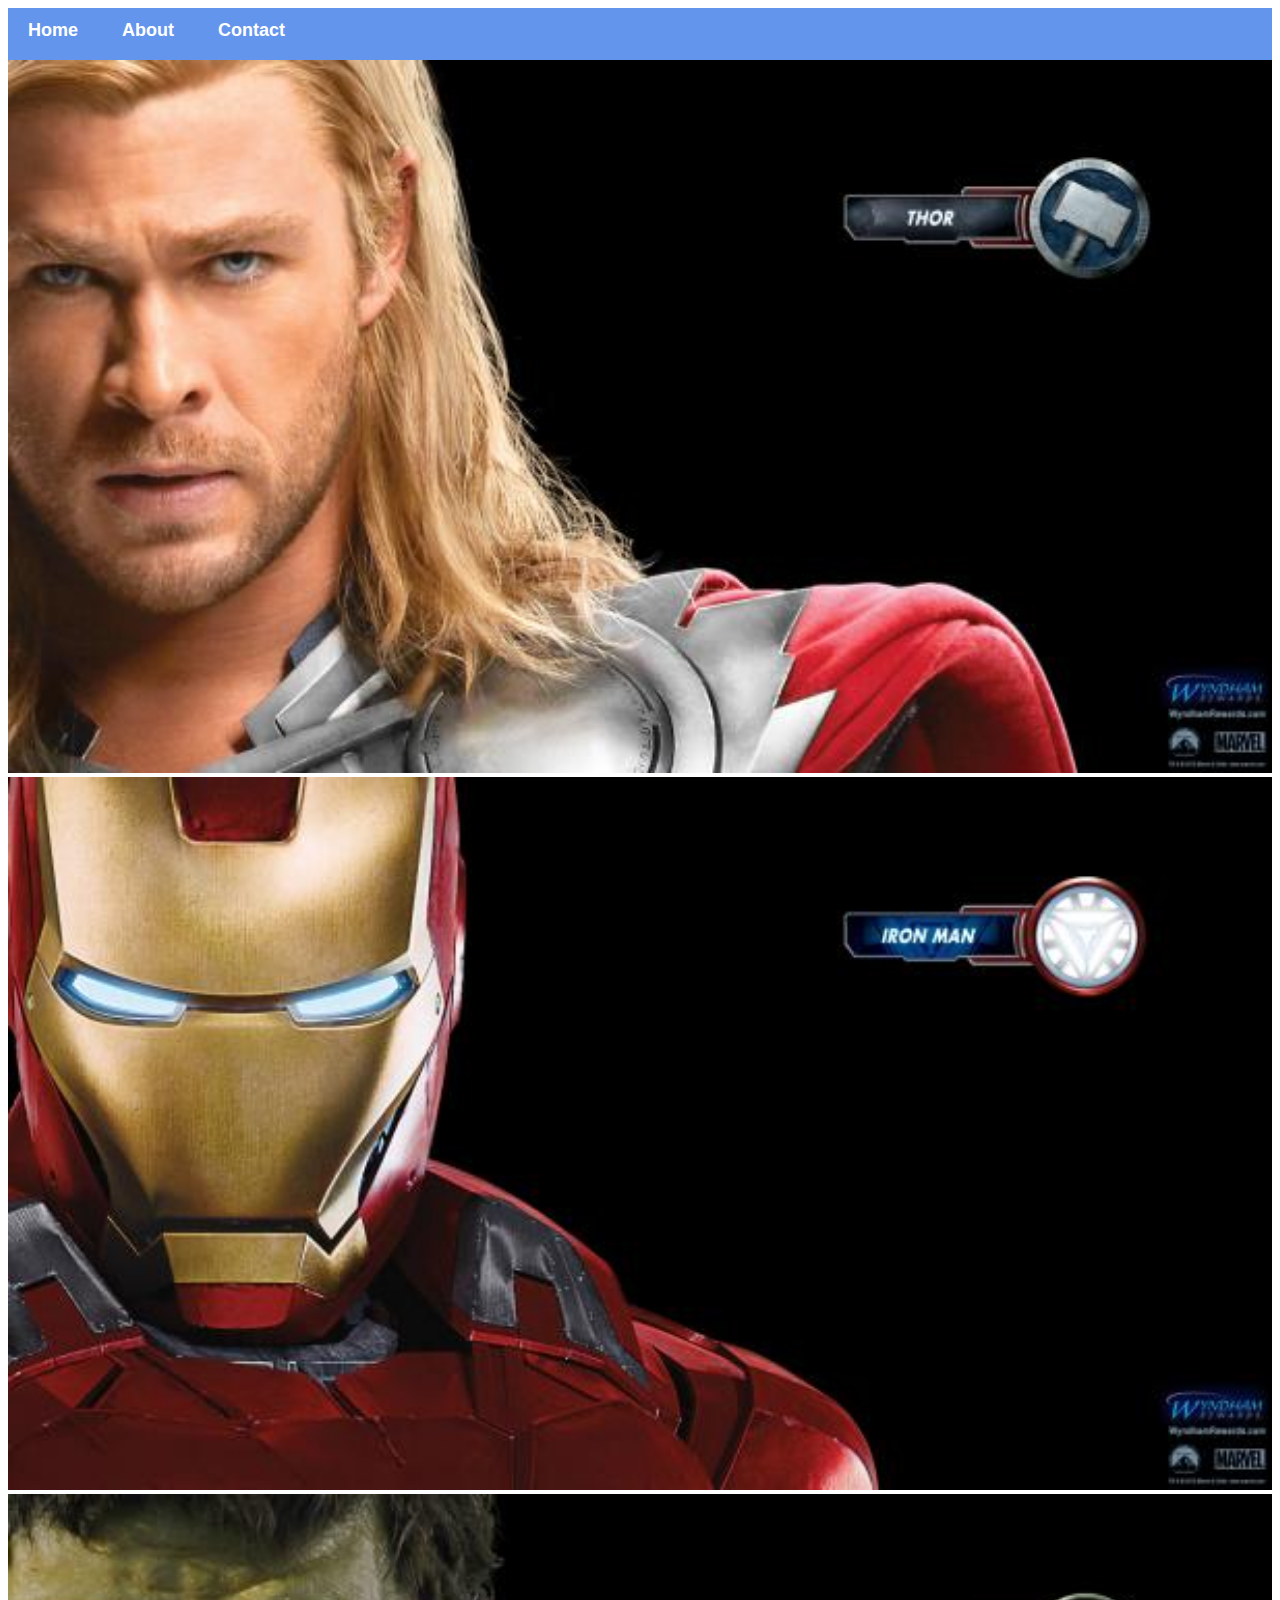
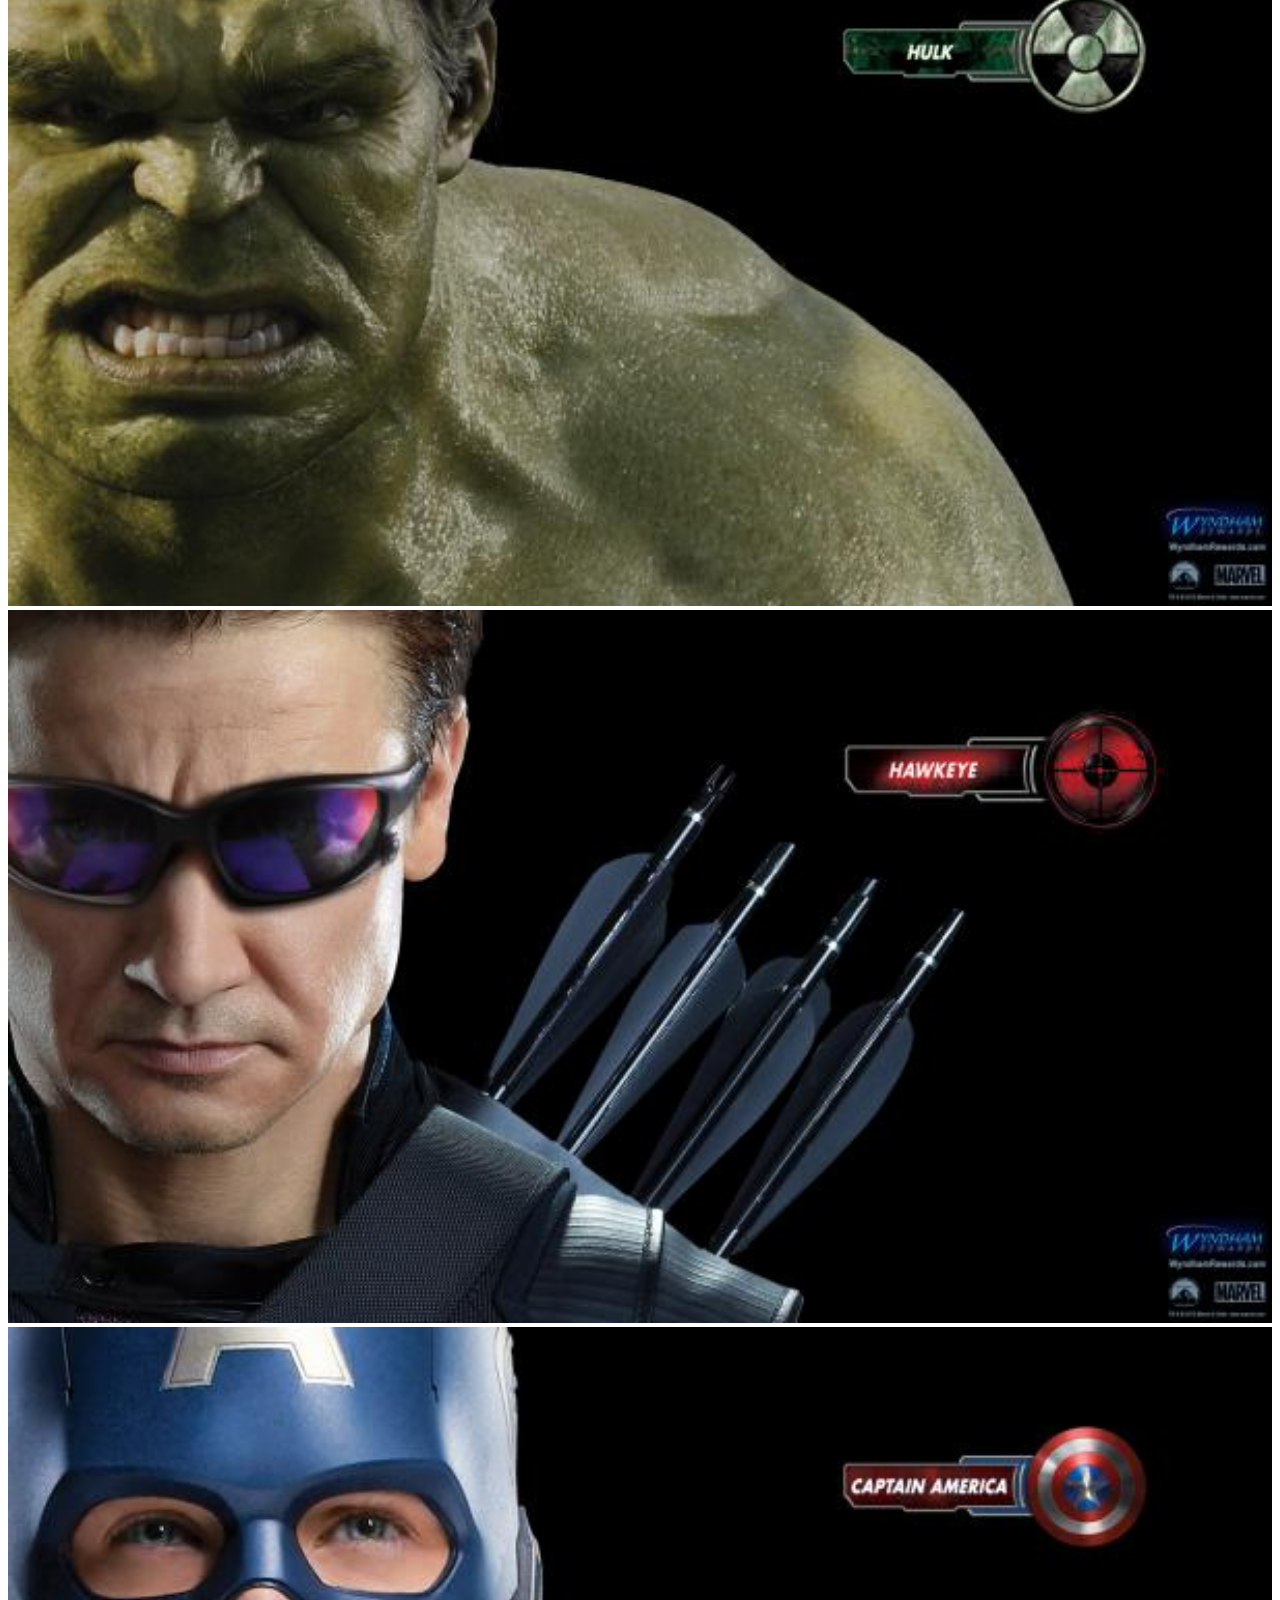
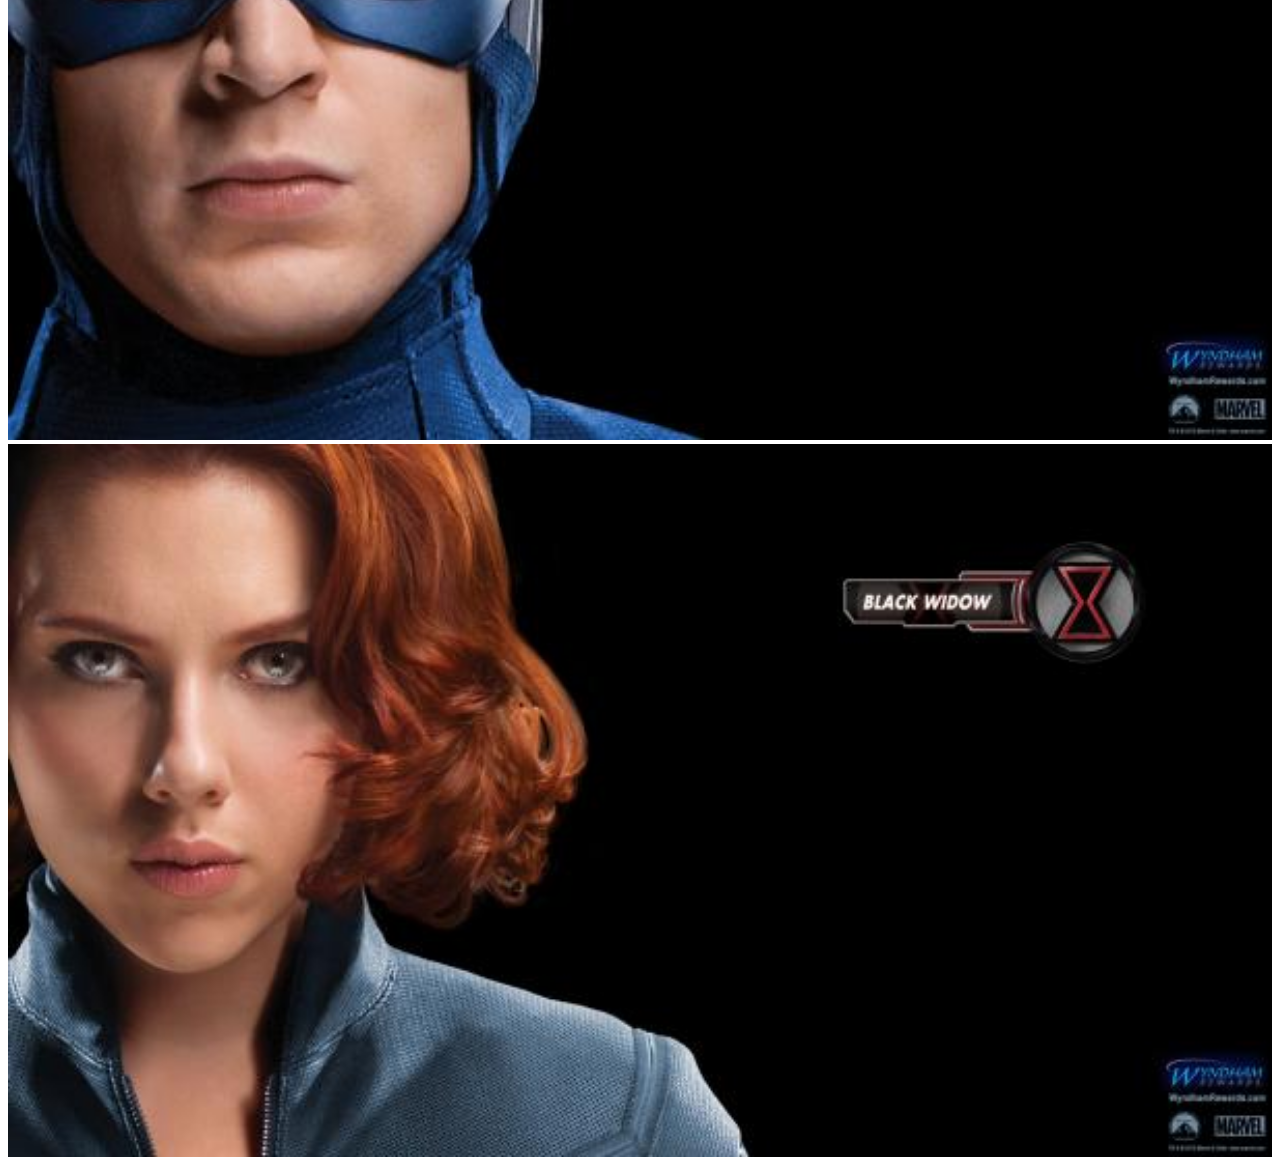
<file: index.html>
<!DOCTYPE html>
<html>
    <head>
     <link rel="stylesheet" href="style.css">
    </head>
    <body>
        <div id="menu">
            <a href="index.html">Home</a>
            <a href="about.html">About</a>
             <a href="contact.html">Contact</a>
        </div>
       <div class="gallery">
        <a href="avenger-1.html"><img src="images/avengers_01.jpg"/></a>
        <a href="avenger-2.html"><img src="images/avengers_02.jpg"/></a>
        <a href="avenger-3.html"><img src="images/avengers_03.jpg"/></a>
        <a href="avenger-4.html"><img src="images/avengers_04.jpg"/></a>
        <a href="avenger-5.html"><img src="images/avengers_05.jpg"/></a>
        <a href="avenger-6.html"><img src="images/avengers_06.jpg"/></a> 
       </div> 
        </body>
   </html>
</file>
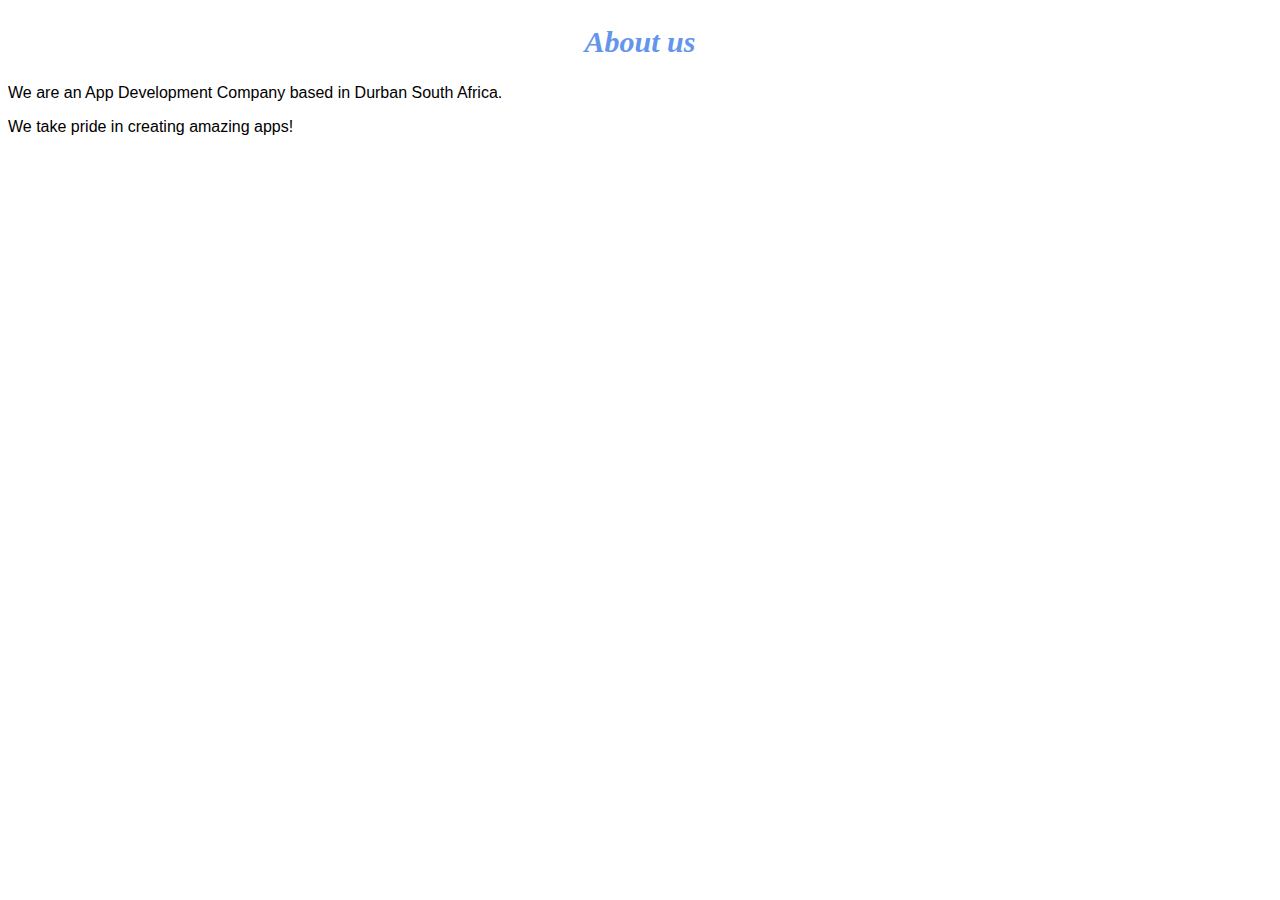
<file: about.html>
<!DOCTYPE html>
<html>
    <head>
     <link rel="stylesheet" href="style.css">
    </head>
    <body>
        <h2>About us </h2>
        <p>We are an App Development Company based in Durban South Africa. </p>
         <p>We take pride in creating amazing apps!</p>
       
       
        </body>
   </html>
</file>
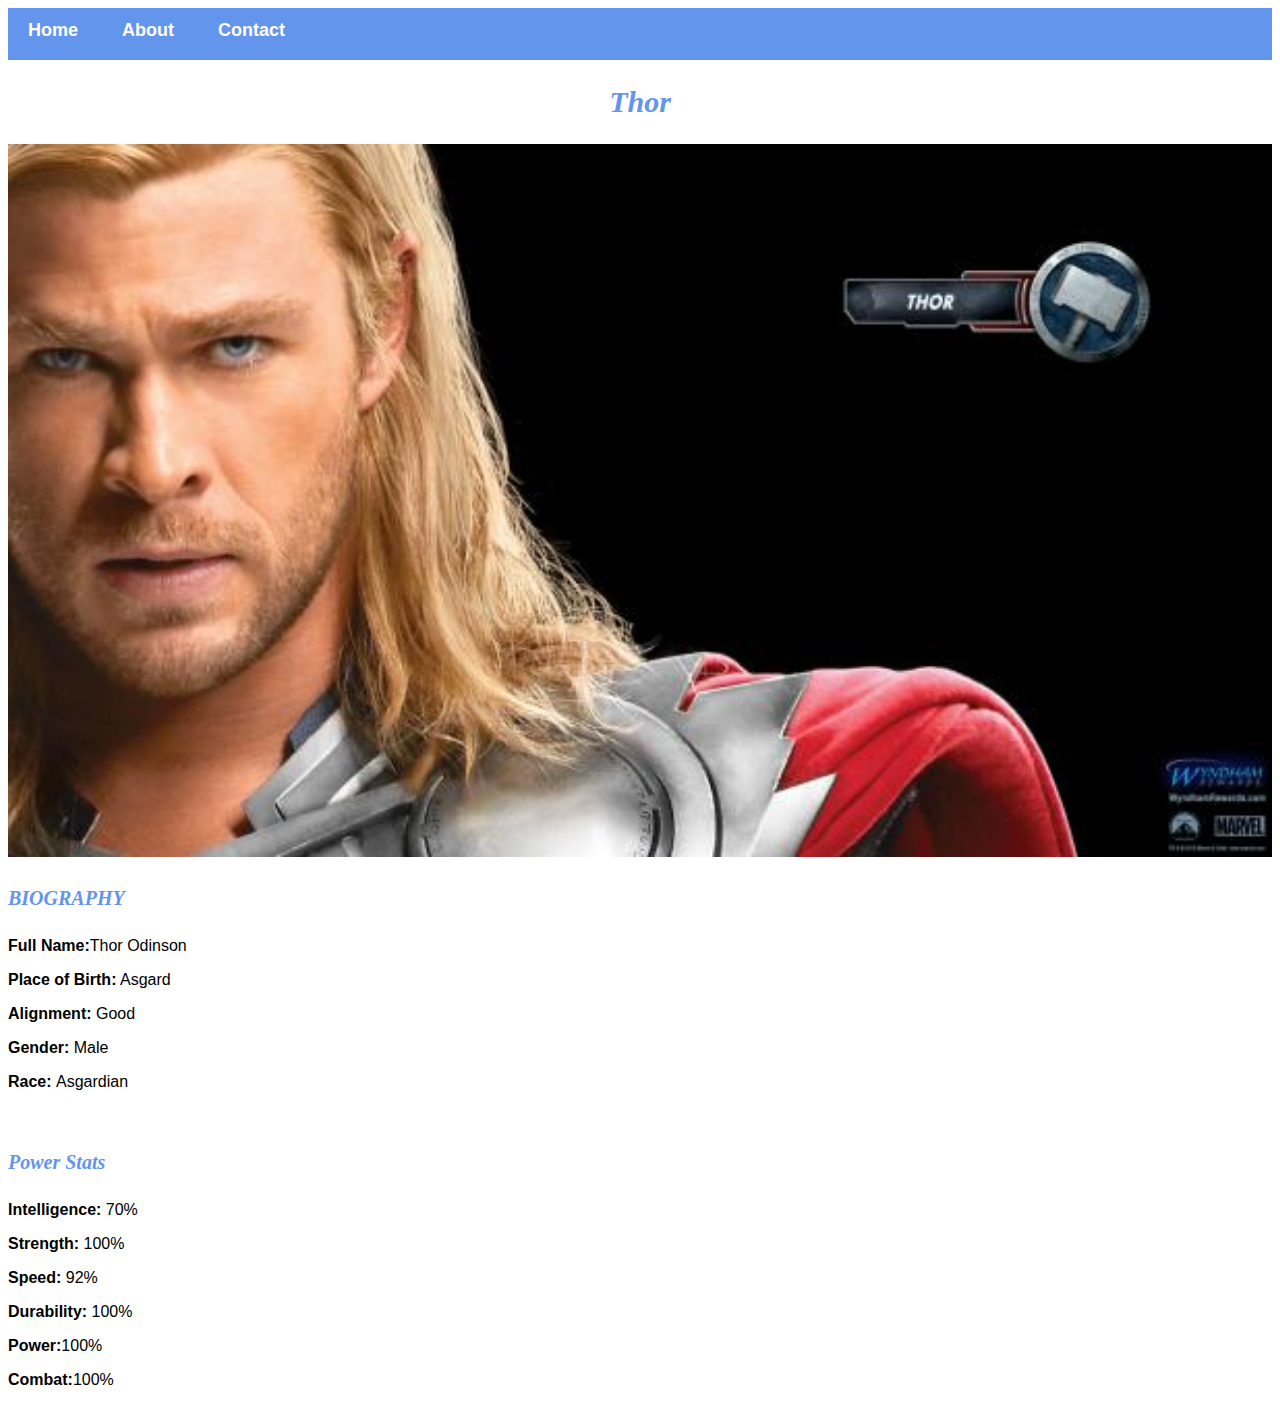
<file: avenger-1.html>
<!DOCTYPE html>
<html>
    <head>
     <link rel="stylesheet" href="style.css">
    </head>
    <body>
        <div id="menu">
            <a href="index.html">Home</a>
            <a href="about.html">About</a>
             <a href="contact.html">Contact</a>
        </div>
        <h2>Thor</h2>
       <div class="gallery">
          <img src="images/avengers_01.jpg"/>
       </div>
       <h4>BIOGRAPHY</h4>
       <p><b>Full Name:</b>Thor Odinson</p>
       <p><b>Place of Birth:</b> Asgard</p>
       <p><b>Alignment:</b> Good</p>
       <p><b>Gender:</b> Male</p>
       <p><b>Race: </b>Asgardian</p>
       <br/>
       <h4>Power Stats</h4>
       <p><b>Intelligence:</b> 70%</p>
       <p><b>Strength:</b> 100%</p>
       <p><b>Speed:</b> 92%</p>
       <p><b>Durability:</b> 100%</p>
       <p><b>Power:</b>100%</p>
       <p><b>Combat:</b>100%</p>
        </body>
   </html>
</file>
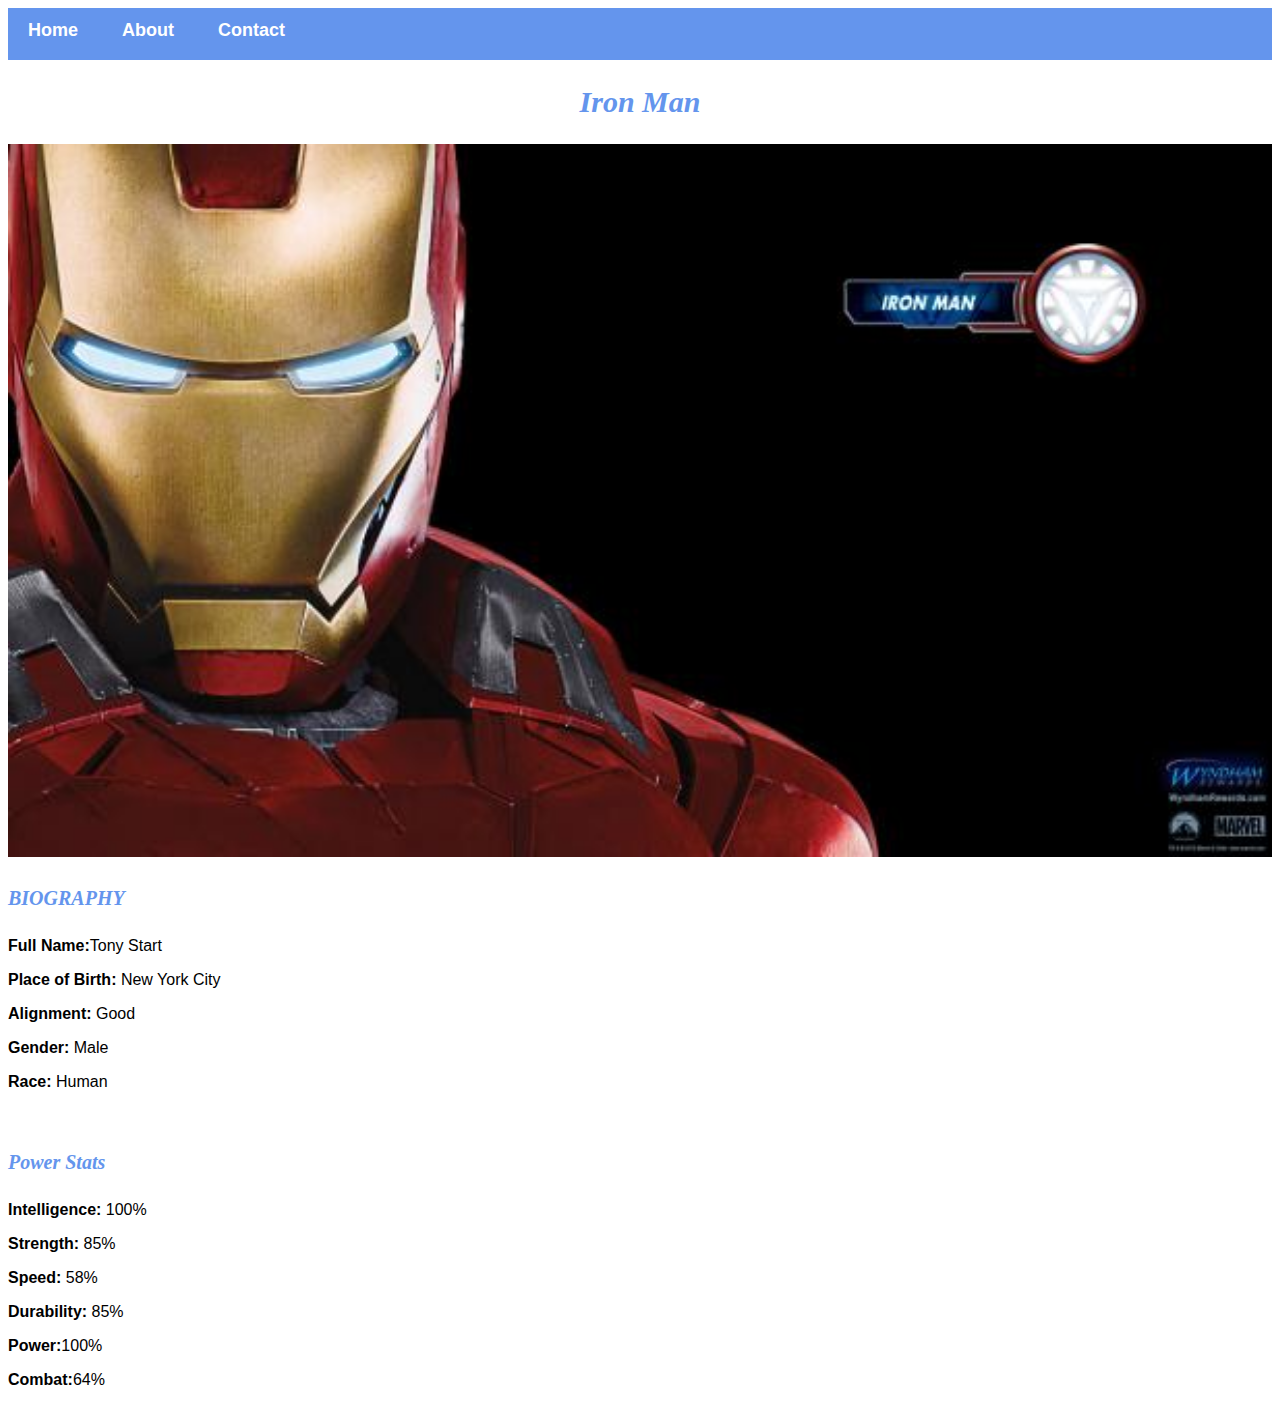
<file: avenger-2.html>
<!DOCTYPE html>
<html>
    <head>
     <link rel="stylesheet" href="style.css">
    </head>
    <body>
        <div id="menu">
            <a href="index.html">Home</a>
            <a href="about.html">About</a>
             <a href="contact.html">Contact</a>
        </div>
        <h2>Iron Man</h2>
       <div class="gallery">
          <img src="images/avengers_02.jpg"/>
       </div>
       <h4>BIOGRAPHY</h4>
       <p><b>Full Name:</b>Tony Start</p>
       <p><b>Place of Birth:</b> New York City</p>
       <p><b>Alignment:</b> Good</p>
       <p><b>Gender:</b> Male</p>
       <p><b>Race: </b>Human</p>
       <br/>
       <h4>Power Stats</h4>
       <p><b>Intelligence:</b> 100%</p>
       <p><b>Strength:</b> 85%</p>
       <p><b>Speed:</b> 58%</p>
       <p><b>Durability:</b> 85%</p>
       <p><b>Power:</b>100%</p>
       <p><b>Combat:</b>64%</p>
        </body>
   </html>
</file>
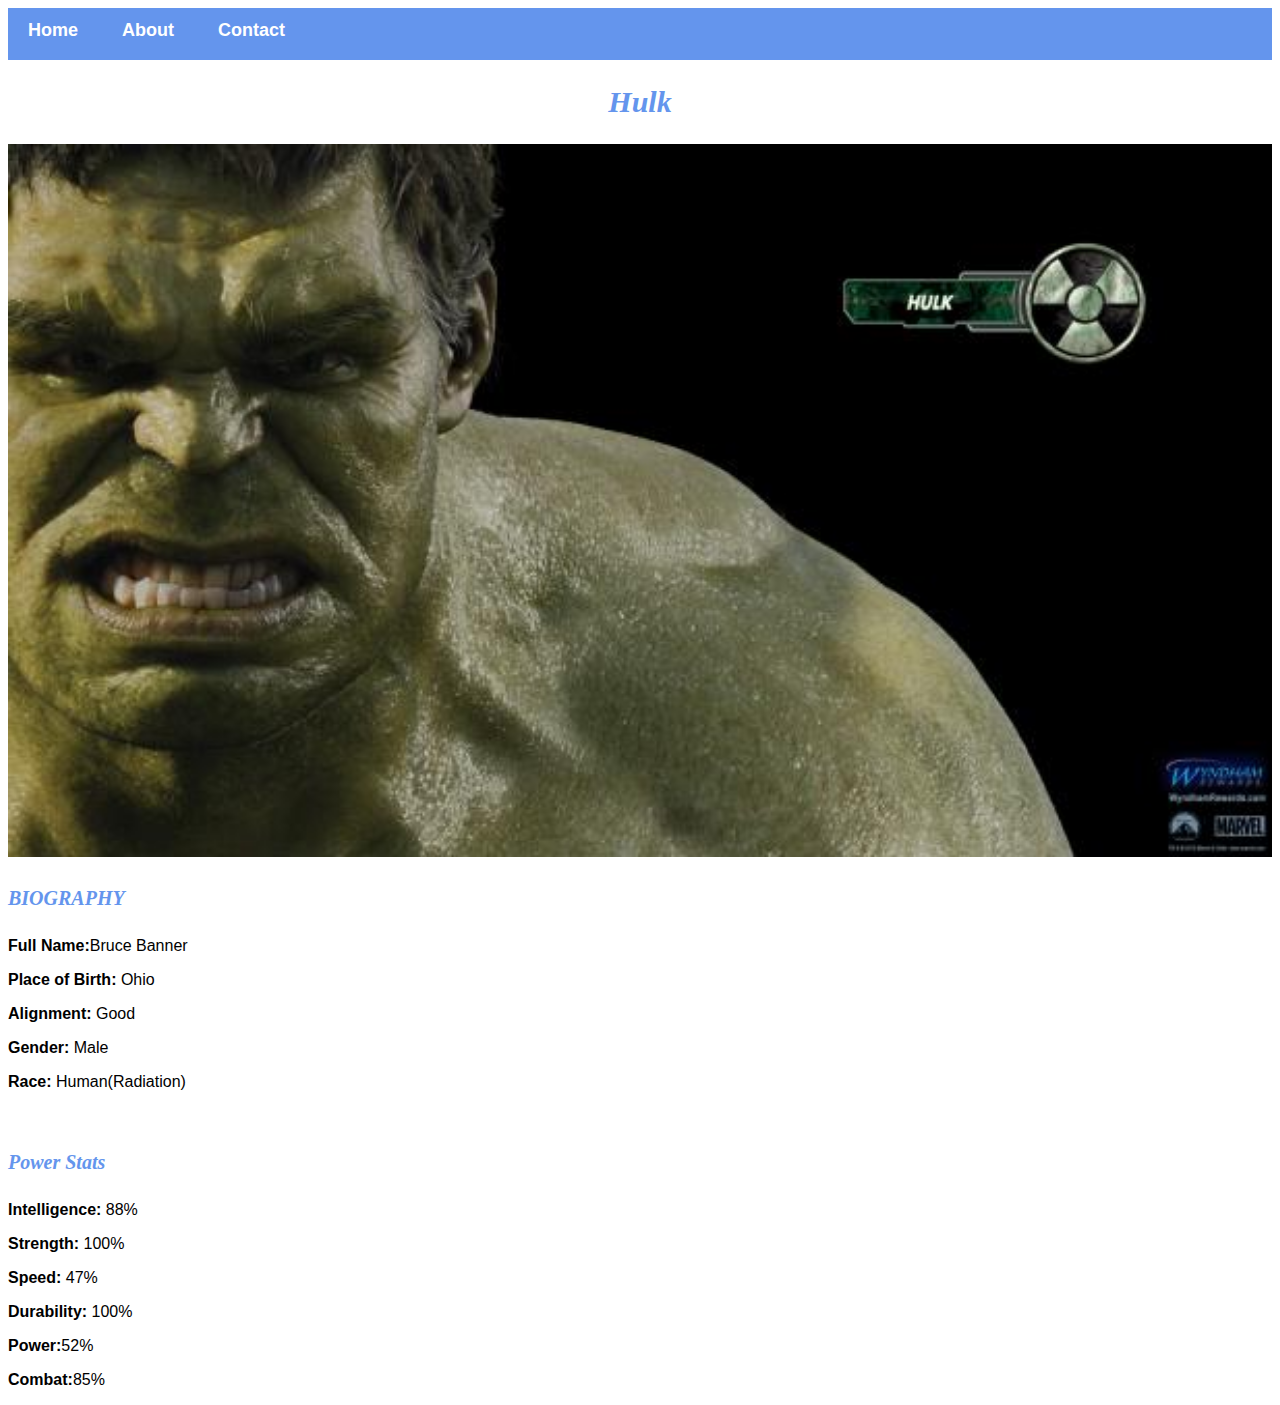
<file: avenger-3.html>
<!DOCTYPE html>
<html>
    <head>
     <link rel="stylesheet" href="style.css">
    </head>
    <body>
        <div id="menu">
            <a href="index.html">Home</a>
            <a href="about.html">About</a>
             <a href="contact.html">Contact</a>
        </div>
        <h2>Hulk</h2>
       <div class="gallery">
          <img src="images/avengers_03.jpg"/>
       </div>
       <h4>BIOGRAPHY</h4>
       <p><b>Full Name:</b>Bruce Banner</p>
       <p><b>Place of Birth:</b> Ohio</p>
       <p><b>Alignment:</b> Good</p>
       <p><b>Gender:</b> Male</p>
       <p><b>Race: </b>Human(Radiation)</p>
       <br/>
       <h4>Power Stats</h4>
       <p><b>Intelligence:</b> 88%</p>
       <p><b>Strength:</b> 100%</p>
       <p><b>Speed:</b> 47%</p>
       <p><b>Durability:</b> 100%</p>
       <p><b>Power:</b>52%</p>
       <p><b>Combat:</b>85%</p>
        </body>
   </html>
</file>
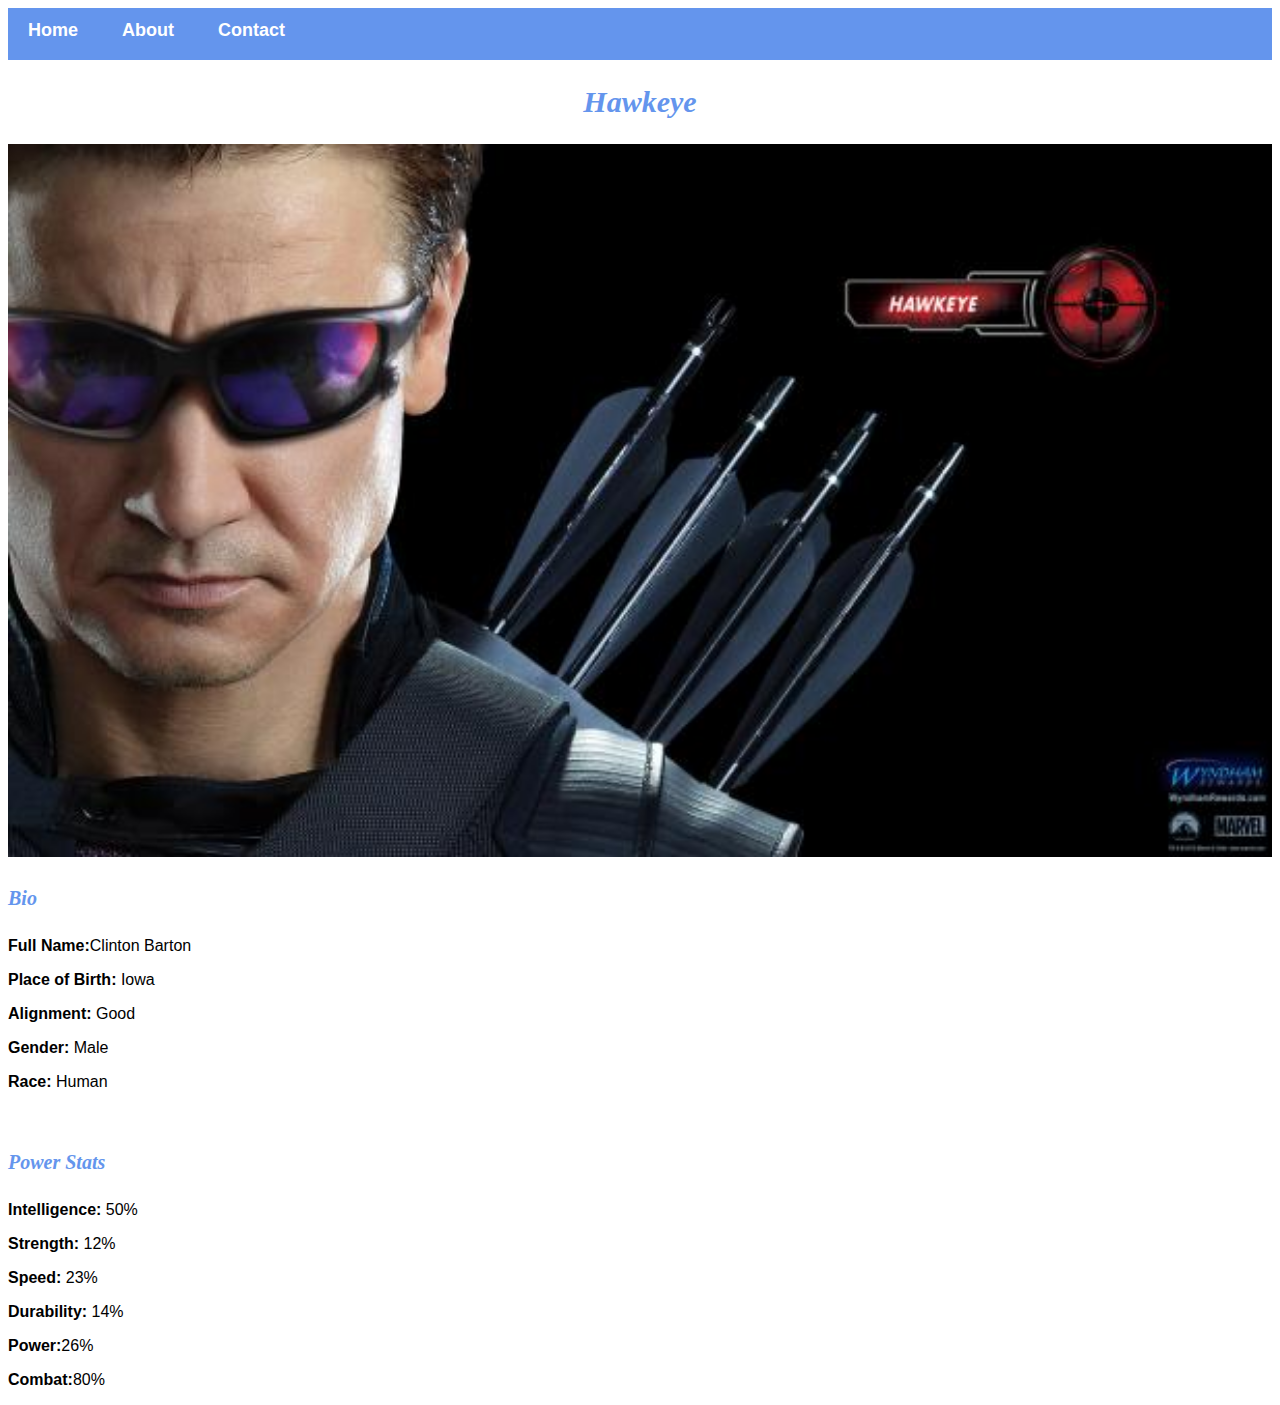
<file: avenger-4.html>
<!DOCTYPE html>
<html>
    <head>
     <link rel="stylesheet" href="style.css">
    </head>
    <body>
        <div id="menu">
            <a href="index.html">Home</a>
            <a href="about.html">About</a>
             <a href="contact.html">Contact</a>
        </div>
        <h2>Hawkeye</h2>
       <div class="gallery">
          <img src="images/avengers_04.jpg"/>
       </div>
       <h4>Bio</h4>
       <p><b>Full Name:</b>Clinton Barton</p>
       <p><b>Place of Birth:</b> Iowa</p>
       <p><b>Alignment:</b> Good</p>
       <p><b>Gender:</b> Male</p>
       <p><b>Race: </b>Human</p>
       <br/>
       <h4>Power Stats</h4>
       <p><b>Intelligence:</b> 50%</p>
       <p><b>Strength:</b> 12%</p>
       <p><b>Speed:</b> 23%</p>
       <p><b>Durability:</b> 14%</p>
       <p><b>Power:</b>26%</p>
       <p><b>Combat:</b>80%</p>
        </body>
   </html>
</file>
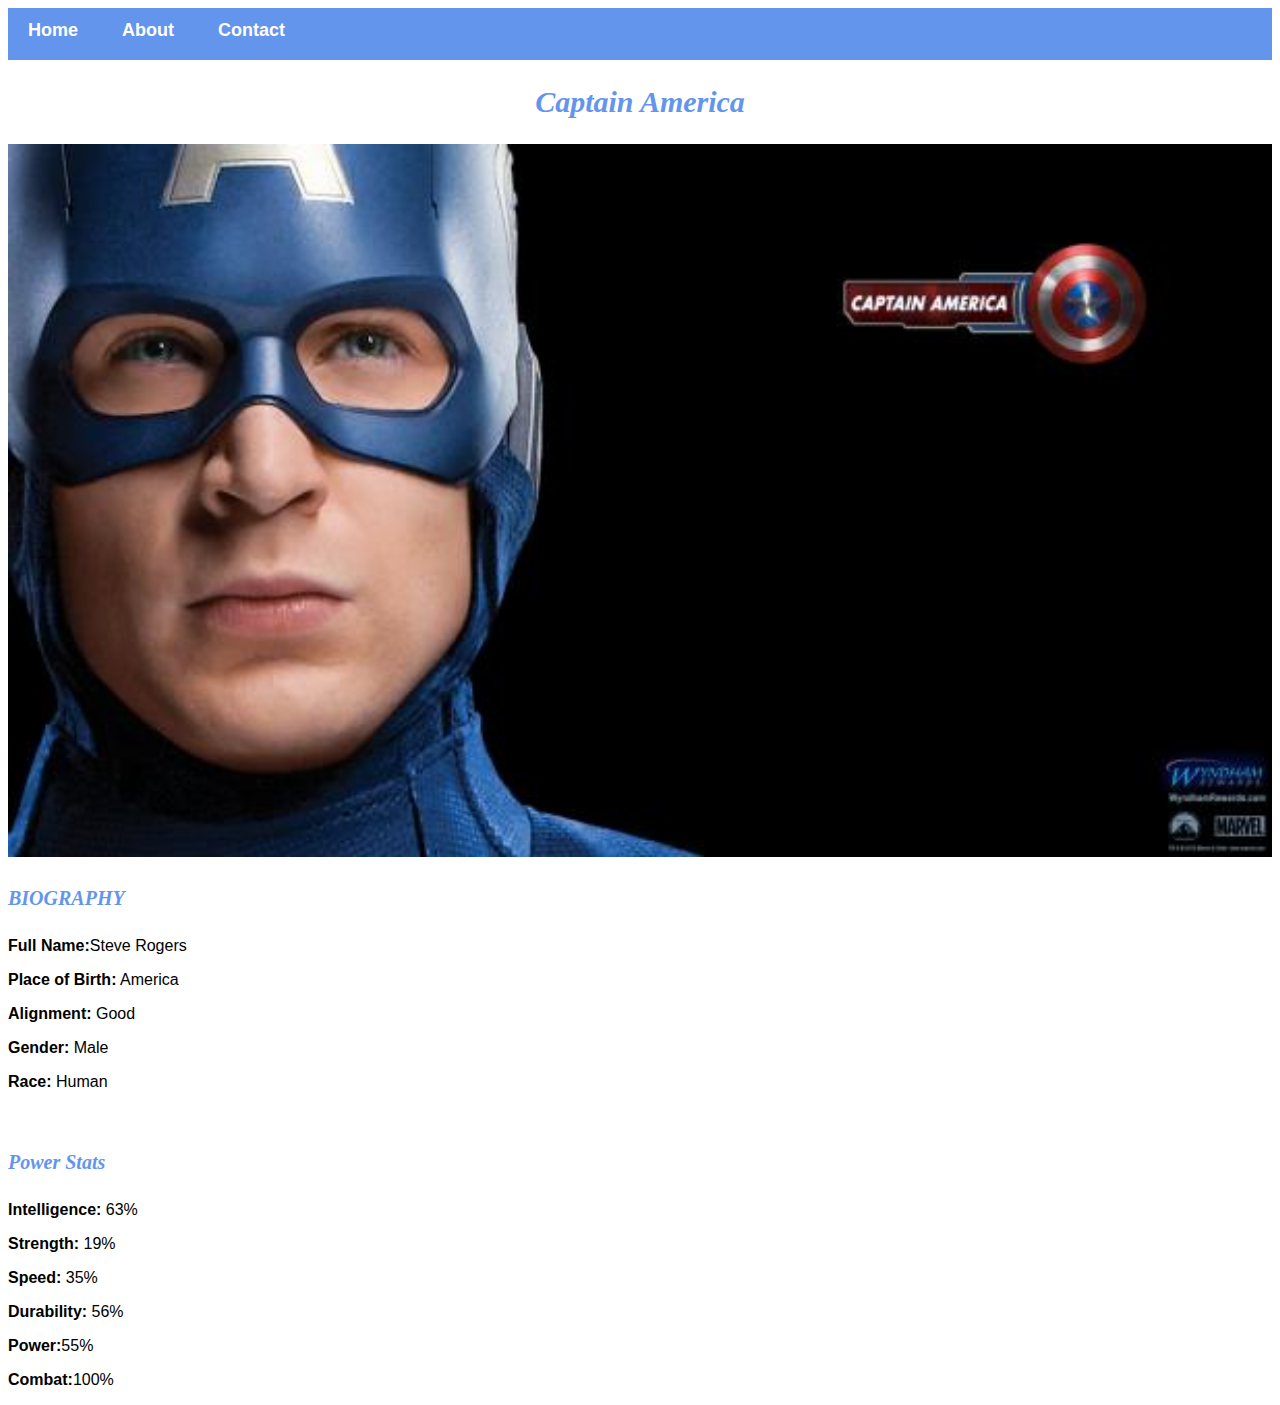
<file: avenger-5.html>
<!DOCTYPE html>
<html>
    <head>
     <link rel="stylesheet" href="style.css">
    </head>
    <body>
        <div id="menu">
            <a href="index.html">Home</a>
            <a href="about.html">About</a>
             <a href="contact.html">Contact</a>
        </div>
        <h2>Captain America</h2>
       <div class="gallery">
          <img src="images/avengers_05.jpg"/>
       </div>
       <h4>BIOGRAPHY</h4>
       <p><b>Full Name:</b>Steve Rogers</p>
       <p><b>Place of Birth:</b> America</p>
       <p><b>Alignment:</b> Good</p>
       <p><b>Gender:</b> Male</p>
       <p><b>Race: </b>Human</p>
       <br/>
       <h4>Power Stats</h4>
       <p><b>Intelligence:</b> 63%</p>
       <p><b>Strength:</b> 19%</p>
       <p><b>Speed:</b> 35%</p>
       <p><b>Durability:</b> 56%</p>
       <p><b>Power:</b>55%</p>
       <p><b>Combat:</b>100%</p>
        </body>
   </html>
</file>
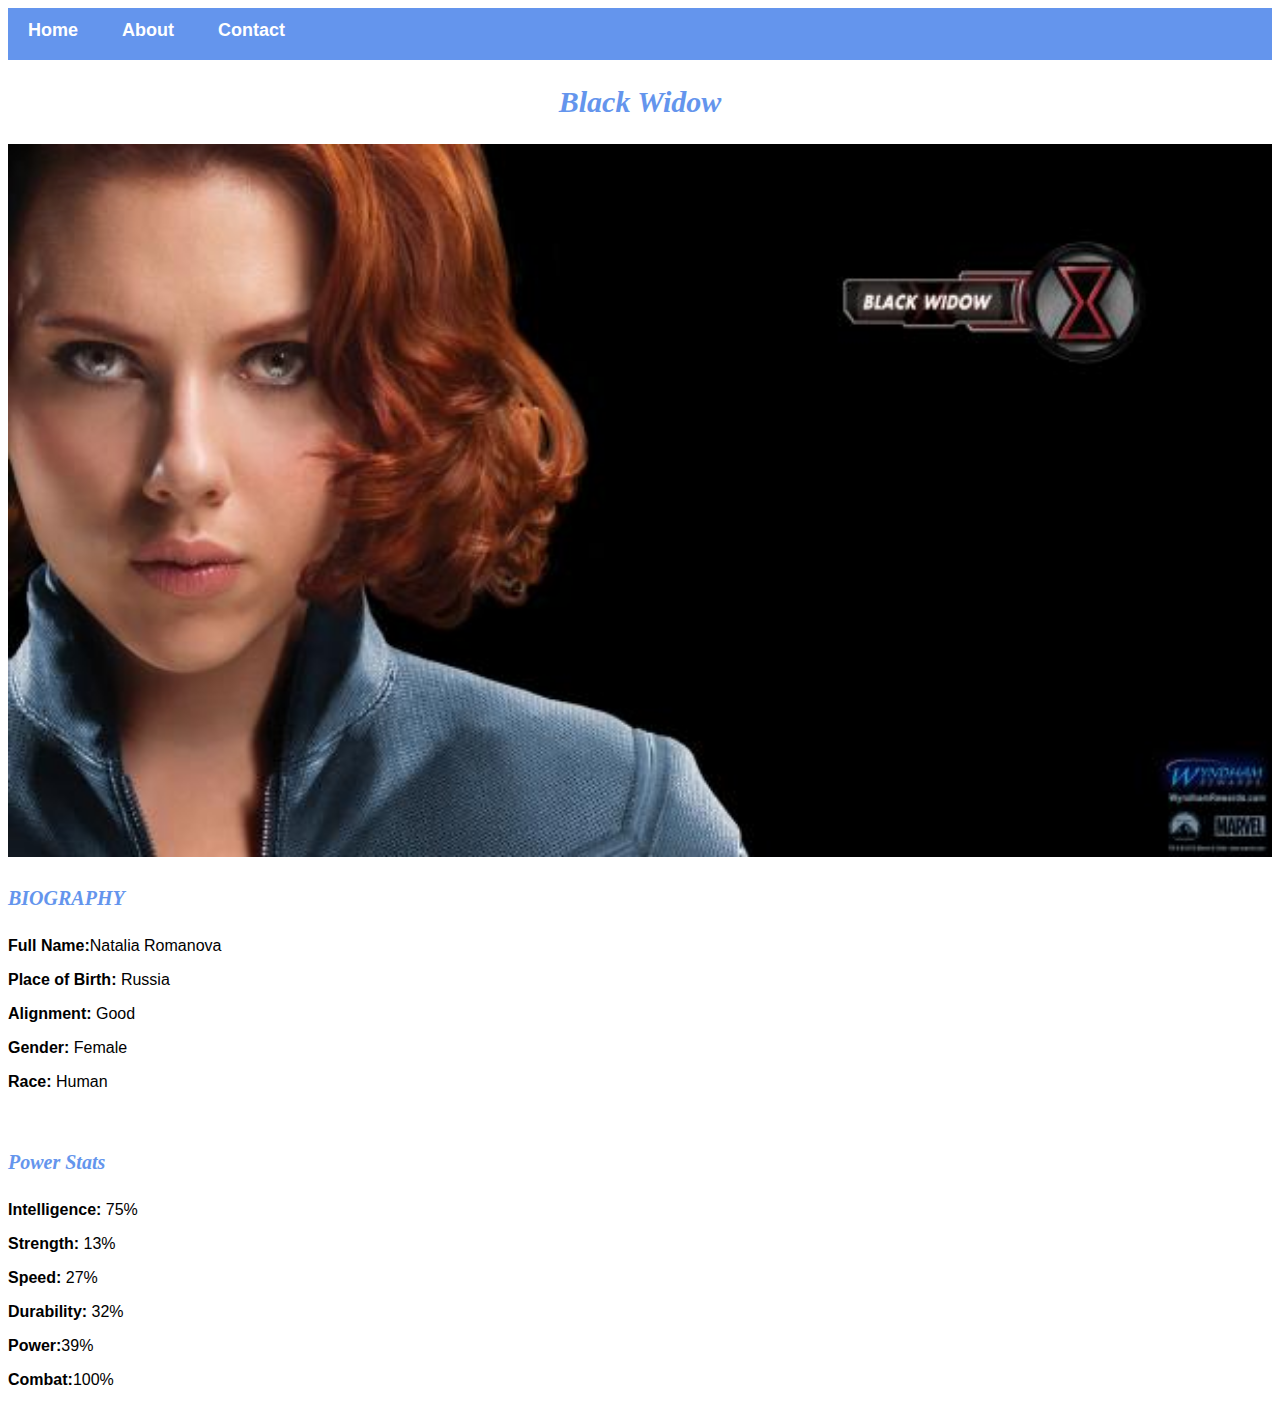
<file: avenger-6.html>
<!DOCTYPE html>
<html>
    <head>
     <link rel="stylesheet" href="style.css">
    </head>
    <body>
        <div id="menu">
            <a href="index.html">Home</a>
            <a href="about.html">About</a>
             <a href="contact.html">Contact</a>
        </div>
        <h2>Black Widow</h2>
       <div class="gallery">
          <img src="images/avengers_06.jpg"/>
       </div>
       <h4>BIOGRAPHY</h4>
       <p><b>Full Name:</b>Natalia Romanova</p>
       <p><b>Place of Birth:</b> Russia</p>
       <p><b>Alignment:</b> Good</p>
       <p><b>Gender:</b> Female</p>
       <p><b>Race: </b>Human</p>
       <br/>
       <h4>Power Stats</h4>
       <p><b>Intelligence:</b> 75%</p>
       <p><b>Strength:</b> 13%</p>
       <p><b>Speed:</b> 27%</p>
       <p><b>Durability:</b> 32%</p>
       <p><b>Power:</b>39%</p>
       <p><b>Combat:</b>100%</p>
        </body>
   </html>
</file>
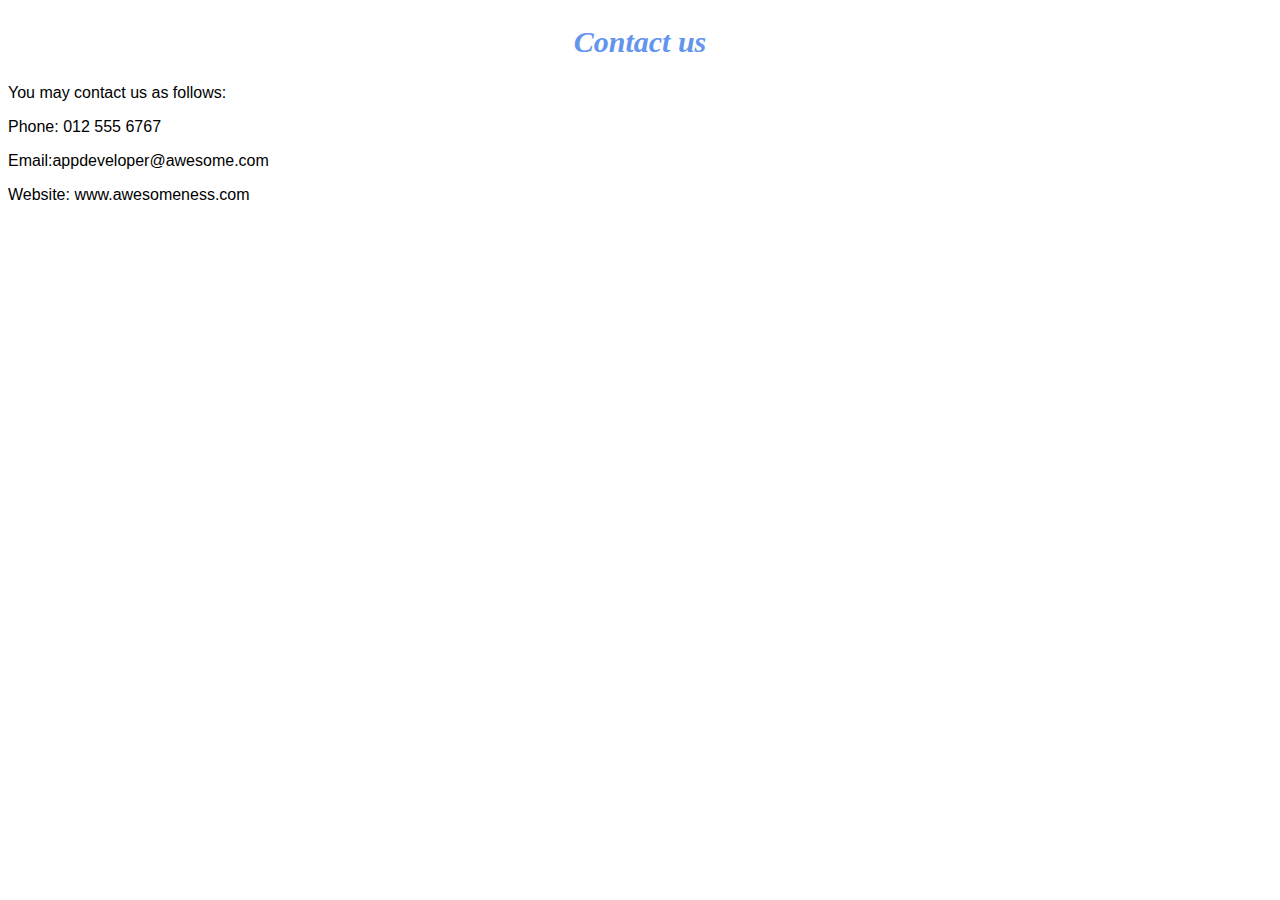
<file: contact.html>
<!DOCTYPE html>
<html>
    <head>
     <link rel="stylesheet" href="style.css">
    </head>
    <body>
        <h2>Contact us </h2>
        <p>You may contact us as follows: </p>
         <p>Phone: 012 555 6767</p>
         <p>Email:appdeveloper@awesome.com</p>
         <p>Website: www.awesomeness.com</p>
        </body>
   </html>
</file>
<file: style.css>
.gallery img{
   width: 100% 
}

h2{
    font-family:impact, fantasy ;
    text-align: center;
    font-size: 30px;
    color: cornflowerblue;
    font-style: italic;
}

h4{
    font-family: impact, fantasy;
    font-size: 20px;
    font-style: italic;
    color: cornflowerblue;
}

p{
    font-family: Arial, Helvetica, sans-serif;
}

#menu{
    width: 100%;
    height: 40px;
    background-color: cornflowerblue;
    padding-top:12px ;
}

#menu a{
    color: #ffffff;
    font-family: Arial, Helvetica, sans-serif;
    font-size: 18px;
    text-decoration: none;
    font-weight: 800;
    padding-left:20px ;
    padding-right:20px ;
}

#menu a:hover{
    color: #5077bd;
}
</file>
